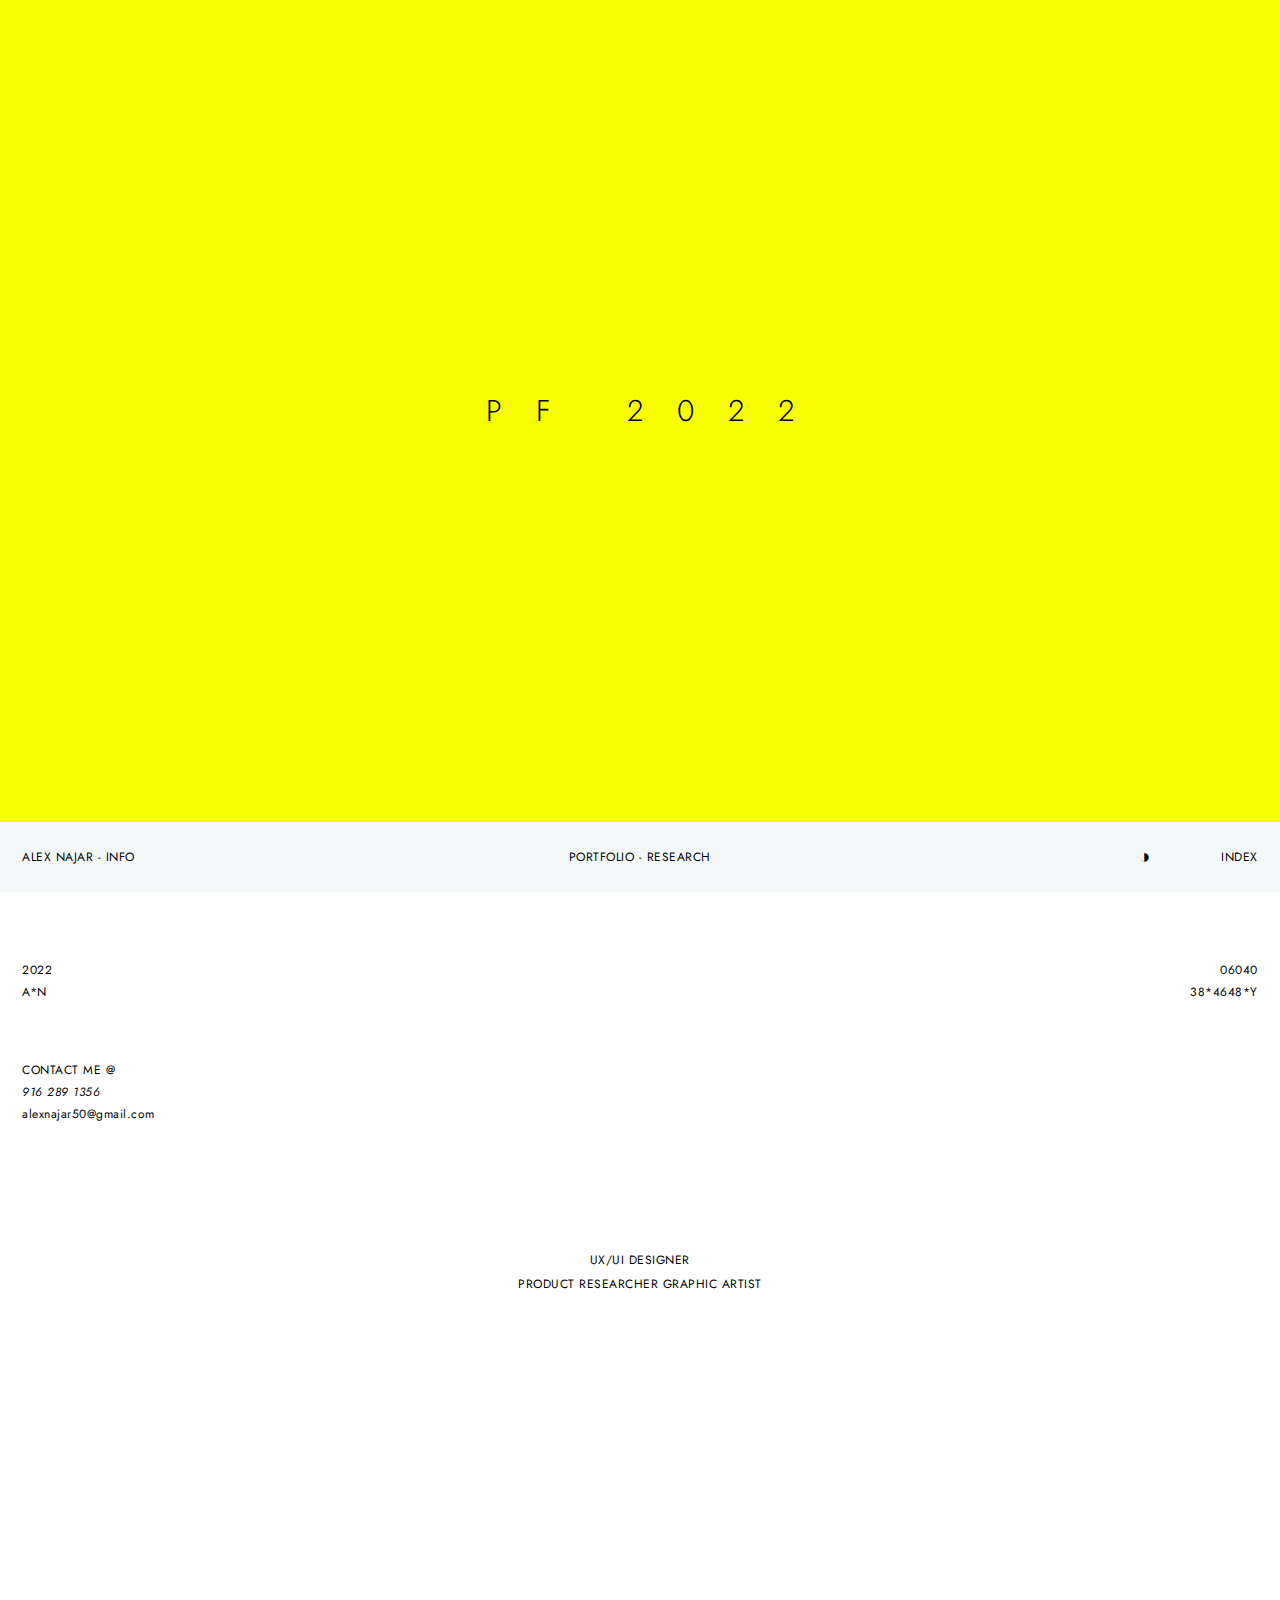
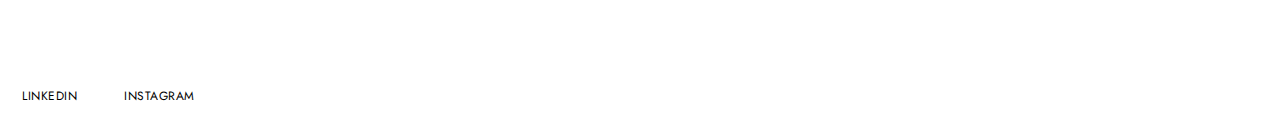
<file: index.html>
<!DOCTYPE html>
<html>
      <head>
        <title>PORTFOLIO</title>
        <link href="resources/CSS/style.css" rel="stylesheet" type="text/css"">
        <meta name="viewport" content="width=device-width, initial-scale=1.0">
      </head>
      <body>
        <section class="desktop">
          <div class="link1">
            <h1 class="pf2022">
              <a href="#" class="a1">PF 2022</a>
            </h1>
          </div>
          <div class="white">
            <a href="#" class="rlink1">
              <rect class="r1"></rect>
            </a>
          </div>
          <div class="yellow">
            <a href="#" class="rlink2">
              <rect class="r2"></rect>
            </a>
          </div>
        </section>
        <!--WORKING HOMEPG TRANSITION YL/WH-->
        <section class="home">
          <navigation class="nav">
            <div class="link2">
              <h1 class="alex">
                <a href="#" class="a2">ALEX NAJAR - INFO</a>
              </h1>
            </div>
            <div class="link3">
              <h1 class="case">
                <a href="#" class="a3">PORTFOLIO - RESEARCH</a>
              </h1>
            </div>
            <div class="button1">
              <button onclick="change()">◑</button>
            </div>
            <div class="link4">
              <h1 class="index">
                <a href="#" class="a4">INDEX</a>
              </h1>
            </div>
          </navigation>
          <section class="body1">
            <div class="text1">
              <p class="about1">UX/UI DESIGNER</p>
            </div>
            <div class="text1half">
              <p class="about1half">PRODUCT RESEARCHER GRAPHIC ARTIST</p>
            </div>
          </section>
          <section class="body2">
            <div class="text2">
              <p class="linkedin">
                <a href="#" class="a5">LINKEDIN</a>
              </p>
            </div>
          </section>
          <section class="body3">
            <div class="text3">
              <p class="instagram">
                <a href="#" class="a6">INSTAGRAM</a>
              </p>
            </div>
          </section>
          <section class="body4">
            <div class="contact">
              <h1 class="contactme">CONTACT ME @</h1>
            </div>
            <div class="phone">
              <h1 class="phonenumber">916 289 1356</h1>
            </div>
            <div class="email">
              <h1 class="emailad">alexnajar50@gmail.com</h1>
            </div>
          </section>
          <section class="body5">
            <div class="year">
              <h1 class="twentytwo">2022</h1>
            </div>
            <div class="initials">
              <h1 class="an">A*N</h1>
            </div>
          </section>
          <section class="body6">
            <div class="date">
              <h1 class="sixfour">06040</h1>
            </div>
            <div class="numbers">
              <h1 class="cord">38*4648*Y</h1>
            </div>
          </section>
        </section>
        <script>
          /*function change () {
            var get = document.querySelector(".yellow");
	              get.classList.toggle("blue")
          }*/
          function change () {
            var get = document.querySelector(".desktop");
	              get.classList.toggle("blue")
            var home = document.querySelector(".home");
	              home.classList.toggle("blue")
          }

          $(window).resize(function(){
        if(window.innerWidth < 500) {
            $(".desktop").removeAttr("style");

        }
});
        </script>
      </body>
</html>

<!--
<section class="home">
  <navigation class="nav">
    <div class="link2">
      <h1 class="alex">
          <a href="#" class="a2">ALEX NAJAR - INFO</a>
      </h1>
    </div>
  </navigation>
</section>--> 

<!--SAVEPOINT1--> 

<!--SAVEPOINT-->

<!--SAVEPOINT3-->
</file>
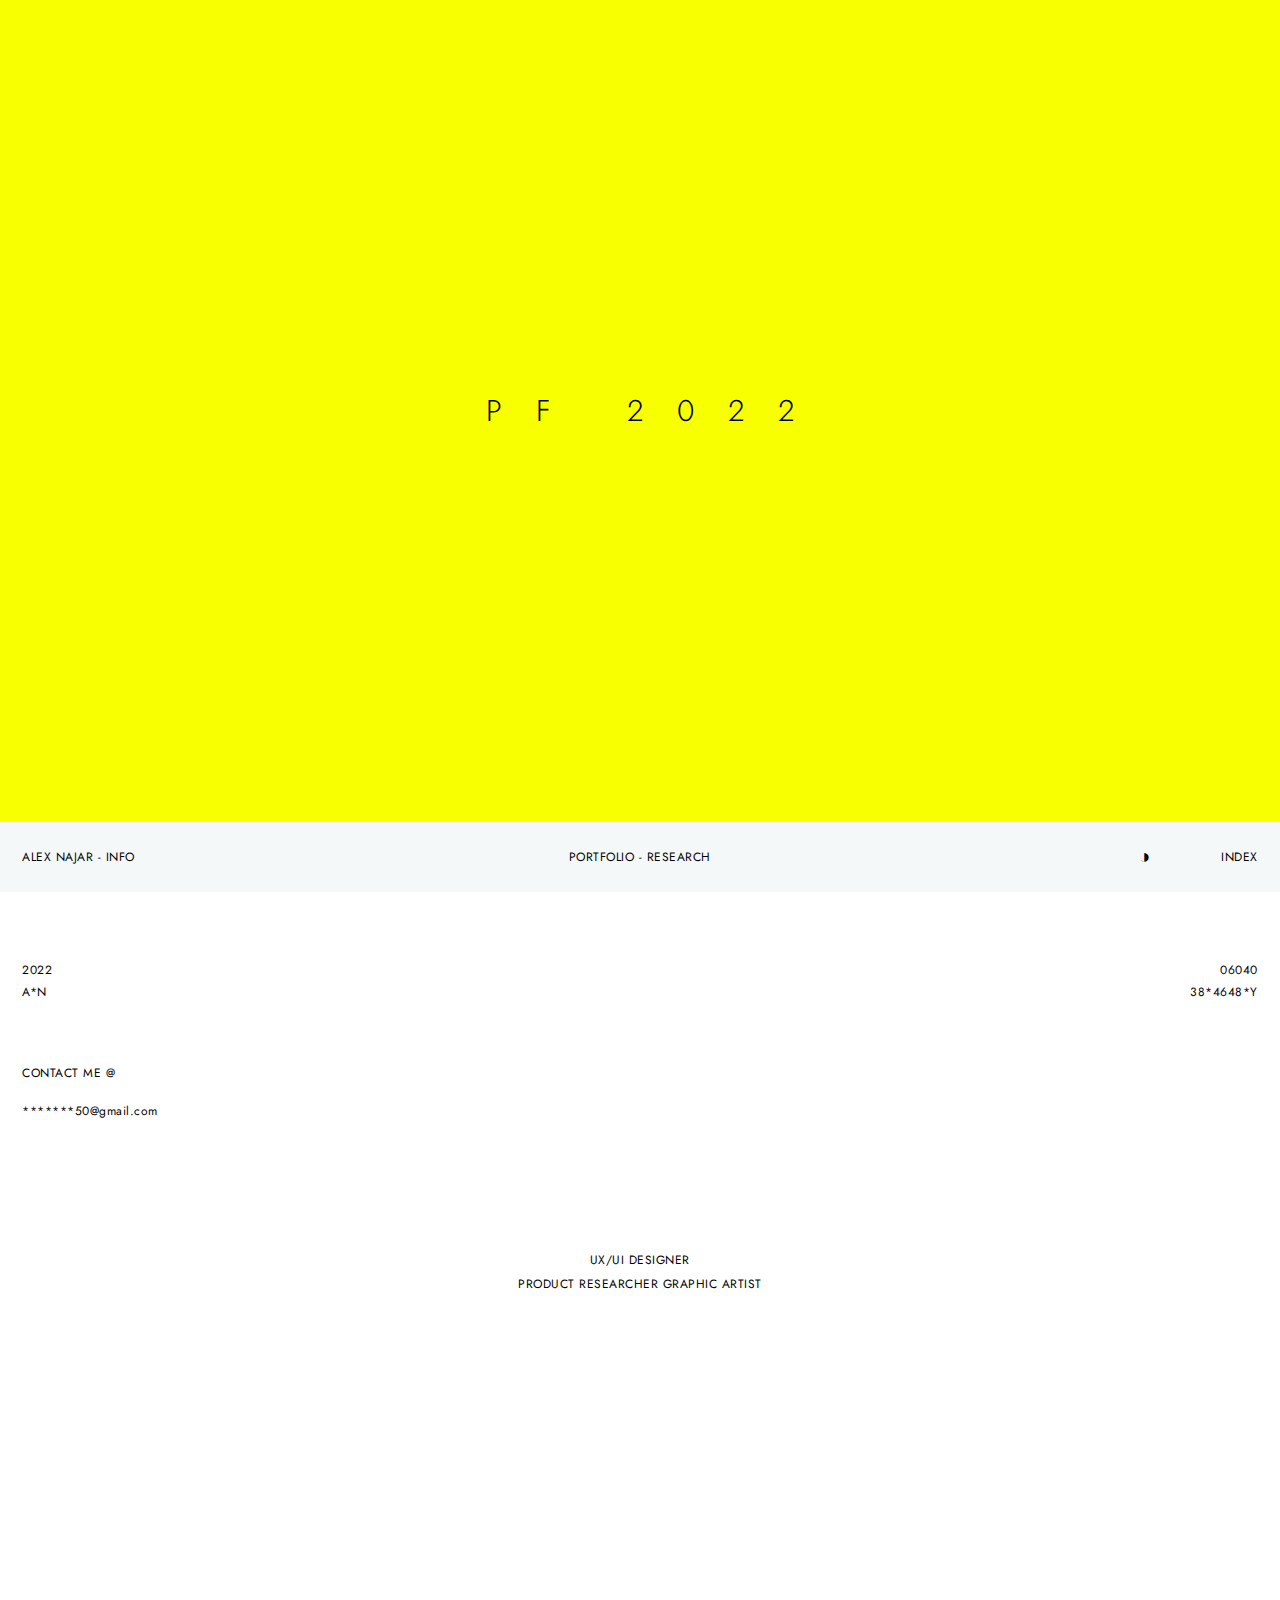
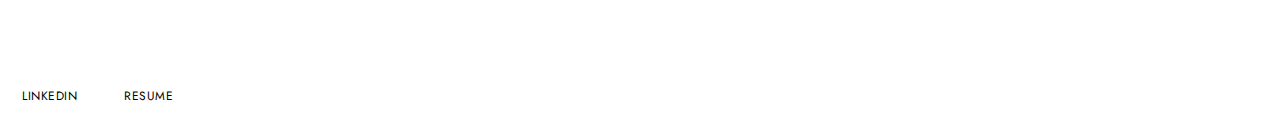
<file: NMQB/index.html>
<!DOCTYPE html>
<html>
      <head>
        <title>PORTFOLIO</title>
        <link href="resources/CSS/style.css" rel="stylesheet" type="text/css"">
        <meta name="viewport" content="width=device-width, initial-scale=1.0">
      </head>
      <body>
        <section class="desktop">
          <div class="link1">
            <h1 class="pf2022">
              <a href="#" class="a1">PF 2022</a>
            </h1>
          </div>
          <div class="white">
            <a href="#" class="rlink1">
              <rect class="r1"></rect>
            </a>
          </div>
          <div class="yellow">
            <a href="#" class="rlink2">
              <rect class="r2"></rect>
            </a>
          </div>
        </section>
        <!--WORKING HOMEPG TRANSITION YL/WH-->
        <section class="home">
          <navigation class="nav">
            <div class="link2">
              <h1 class="alex">
                <a href="#" class="a2">ALEX NAJAR - INFO</a>
              </h1>
            </div>
            <div class="link3">
              <h1 class="case">
                <a href="#" class="a3">PORTFOLIO - RESEARCH</a>
              </h1>
            </div>
            <div class="button1">
              <button onclick="change()">◑</button>
            </div>
            <div class="link4">
              <h1 class="index">
                <a href="#" class="a4">INDEX</a>
              </h1>
            </div>
          </navigation>
          <section class="body1">
            <div class="text1">
              <p class="about1">UX/UI DESIGNER</p>
            </div>
            <div class="text1half">
              <p class="about1half">PRODUCT RESEARCHER GRAPHIC ARTIST</p>
            </div>
          </section>
          <section class="body2">
            <div class="text2">
              <p class="linkedin">
                <a href="#" class="a5">LINKEDIN</a>
              </p>
            </div>
          </section>
          <section class="body3">
            <div class="text3">
              <p class="instagram">
                <a href="#" class="a6">RESUME</a>
              </p>
            </div>
          </section>
          <section class="body4">
            <div class="contact">
              <h1 class="contactme">CONTACT ME @</h1>
            </div>
            <div class="phone">
              <h1 class="phonenumber"></h1>
            </div>
            <div class="email">
              <h1 class="emailad">*******50@gmail.com</h1>
            </div>
          </section>
          <section class="body5">
            <div class="year">
              <h1 class="twentytwo">2022</h1>
            </div>
            <div class="initials">
              <h1 class="an">A*N</h1>
            </div>
          </section>
          <section class="body6">
            <div class="date">
              <h1 class="sixfour">06040</h1>
            </div>
            <div class="numbers">
              <h1 class="cord">38*4648*Y</h1>
            </div>
          </section>
        </section>
        <script>
          /*function change () {
            var get = document.querySelector(".yellow");
	              get.classList.toggle("blue")
          }*/
          function change () {
            var get = document.querySelector(".desktop");
	              get.classList.toggle("blue")
            var home = document.querySelector(".home");
	              home.classList.toggle("blue")
          }

          $(window).resize(function(){
        if(window.innerWidth < 500) {
            $(".desktop").removeAttr("style");

        }
});
        </script>
      </body>
</html>

<!--
<section class="home">
  <navigation class="nav">
    <div class="link2">
      <h1 class="alex">
          <a href="#" class="a2">ALEX NAJAR - INFO</a>
      </h1>
    </div>
  </navigation>
</section>--> 

<!--SAVEPOINT1--> 

<!--SAVEPOINT-->

<!--SAVEPOINT3-->
</file>
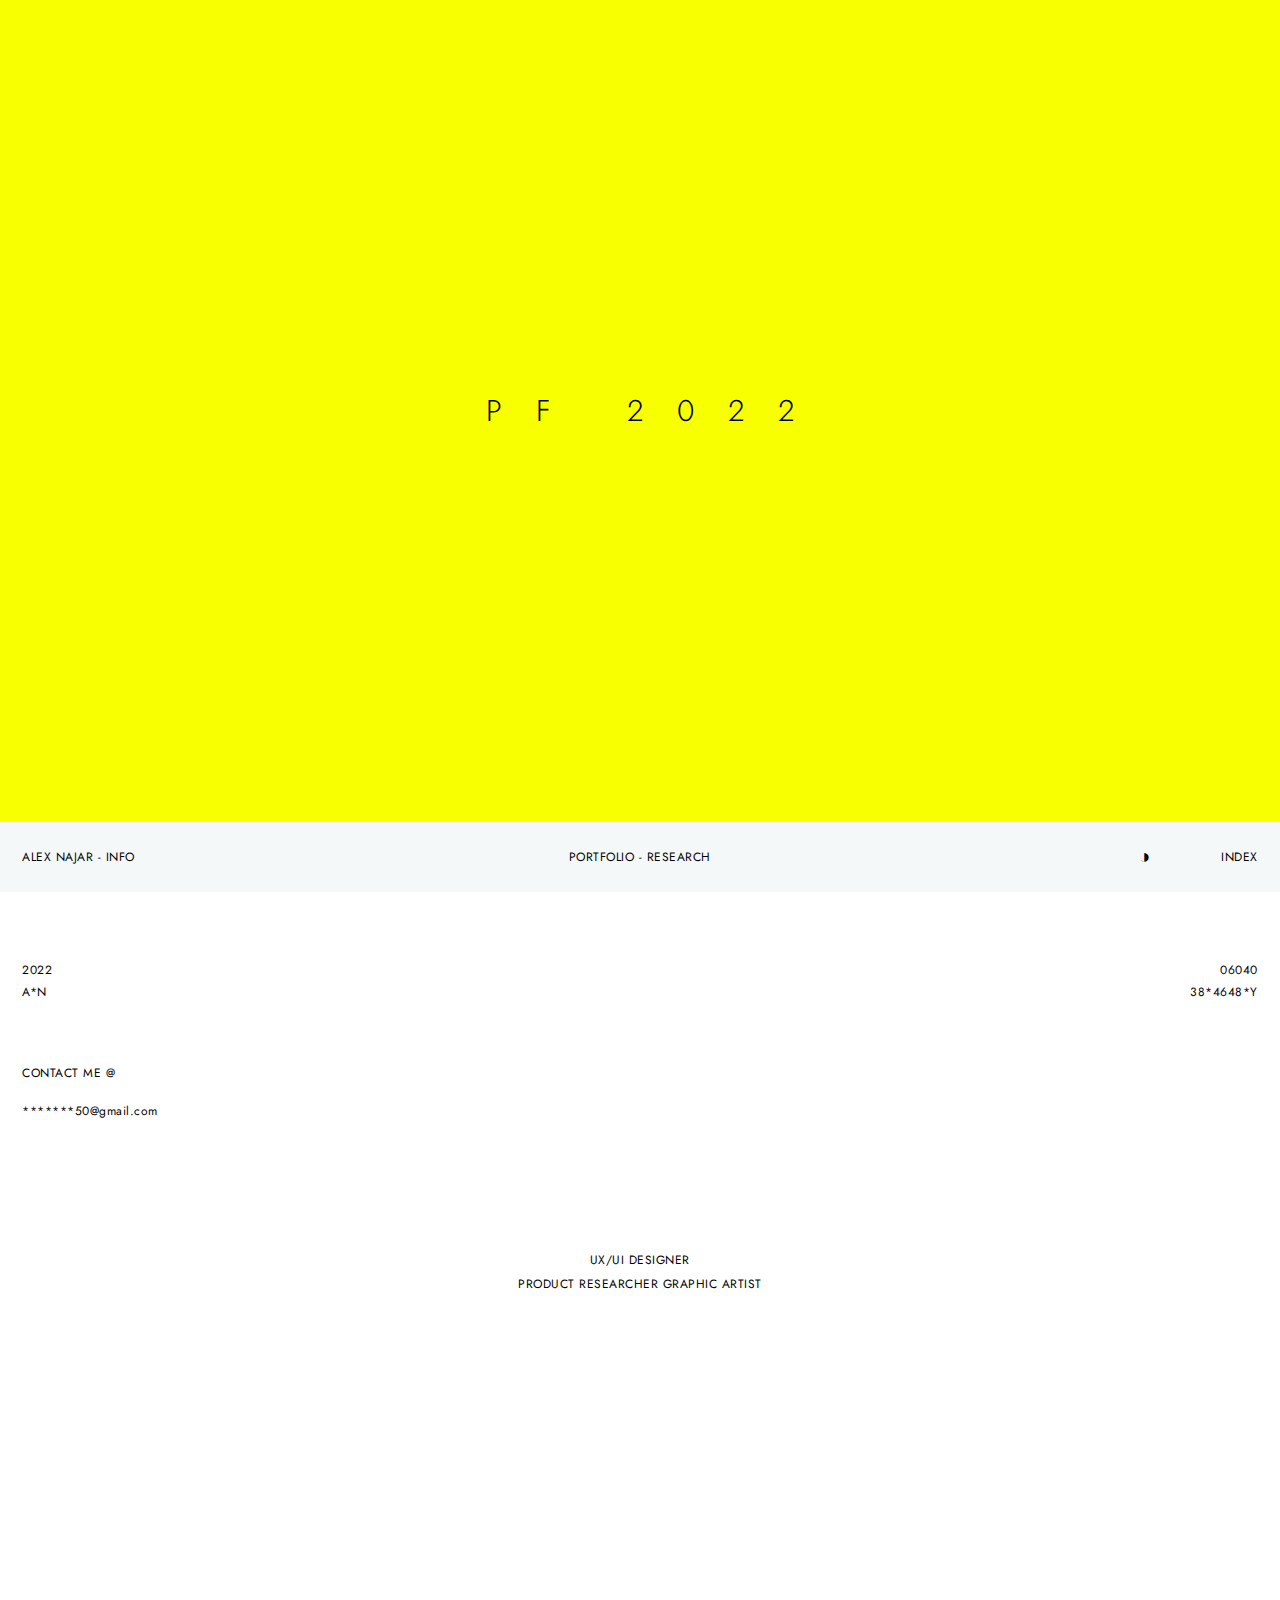
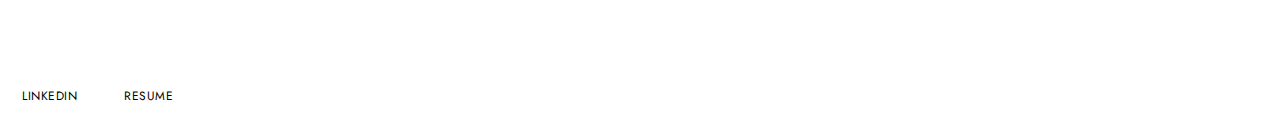
<file: YMQB/index.html>
<!DOCTYPE html>
<html>
      <head>
        <!-- Hotjar Tracking Code for https://alex060400.github.io/YMQB/ -->
<script>
  (function(h,o,t,j,a,r){
      h.hj=h.hj||function(){(h.hj.q=h.hj.q||[]).push(arguments)};
      h._hjSettings={hjid:3045430,hjsv:6};
      a=o.getElementsByTagName('head')[0];
      r=o.createElement('script');r.async=1;
      r.src=t+h._hjSettings.hjid+j+h._hjSettings.hjsv;
      a.appendChild(r);
  })(window,document,'https://static.hotjar.com/c/hotjar-','.js?sv=');
</script>
        <title>PORTFOLIO</title>
        <link href="resources/CSS/style2.css" rel="stylesheet" type="text/css"">
        <meta name="viewport" content="width=device-width, initial-scale=1.0">
      </head>
      <body>
        <section class="desktop">
          <div class="link1">
            <h1 class="pf2022">
              <a href="#" class="a1">PF 2022</a>
            </h1>
          </div>
          <div class="white">
            <a href="#" class="rlink1">
              <rect class="r1"></rect>
            </a>
          </div>
          <div class="yellow">
            <a href="#" class="rlink2">
              <rect class="r2"></rect>
            </a>
          </div>
        </section>
        <!--WORKING HOMEPG TRANSITION YL/WH-->
        <section class="home">
          <navigation class="nav">
            <div class="link2">
              <h1 class="alex">
                <a href="#" class="a2">ALEX NAJAR - INFO</a>
              </h1>
            </div>
            <div class="link3">
              <h1 class="case">
                <a href="#" class="a3">PORTFOLIO - RESEARCH</a>
              </h1>
            </div>
            <div class="button1">
              <button onclick="change()">◑</button>
            </div>
            <div class="link4">
              <h1 class="index">
                <a href="#" class="a4">INDEX</a>
              </h1>
            </div>
          </navigation>
          <section class="body1">
            <div class="text1">
              <p class="about1">UX/UI DESIGNER</p>
            </div>
            <div class="text1half">
              <p class="about1half">PRODUCT RESEARCHER GRAPHIC ARTIST</p>
            </div>
          </section>
          <section class="body2">
            <div class="text2">
              <p class="linkedin">
                <a href="#" class="a5">LINKEDIN</a>
              </p>
            </div>
          </section>
          <section class="body3">
            <div class="text3">
              <p class="instagram">
                <a href="#" class="a6">RESUME</a>
              </p>
            </div>
          </section>
          <section class="body4">
            <div class="contact">
              <h1 class="contactme">CONTACT ME @</h1>
            </div>
            <div class="phone">
              <h1 class="phonenumber"></h1>
            </div>
            <div class="email">
              <h1 class="emailad">*******50@gmail.com</h1>
            </div>
          </section>
          <section class="body5">
            <div class="year">
              <h1 class="twentytwo">2022</h1>
            </div>
            <div class="initials">
              <h1 class="an">A*N</h1>
            </div>
          </section>
          <section class="body6">
            <div class="date">
              <h1 class="sixfour">06040</h1>
            </div>
            <div class="numbers">
              <h1 class="cord">38*4648*Y</h1>
            </div>
          </section>
        </section>
        <script>
          /*function change () {
            var get = document.querySelector(".yellow");
	              get.classList.toggle("blue")
          }*/
          function change () {
            var get = document.querySelector(".desktop");
	              get.classList.toggle("blue")
            var home = document.querySelector(".home");
	              home.classList.toggle("blue")
          }

          $(window).resize(function(){
        if(window.innerWidth < 500) {
            $(".desktop").removeAttr("style");

        }
});
        </script>
      </body>
</html>

<!--
<section class="home">
  <navigation class="nav">
    <div class="link2">
      <h1 class="alex">
          <a href="#" class="a2">ALEX NAJAR - INFO</a>
      </h1>
    </div>
  </navigation>
</section>--> 

<!--SAVEPOINT1--> 

<!--SAVEPOINT-->

<!--SAVEPOINT3-->
</file>
<file: resources/CSS/style.css>
@import url('https://fonts.googleapis.com/css2?family=Jost:wght@400&display=swap');
@import url('https://fonts.googleapis.com/css2?family=Crimson+Text&family=Jost:wght@200;300&display=swap');

body {
    margin: 0px 0px 0px 0px;
  }

.desktop {
    display: grid;
    grid-template-columns: 33.3333% 33.3333% 20% 5% 8.3333%;
    grid-template-rows: 33.33% 33.33% 33.33%;
    height: 91.3vh;
    width: 100%;
    position: fixed;
}

.link1 {
    display: grid;
    grid-row-start: 2;
    grid-column-start: 2;
    z-index: 10;
}

.pf2022 {
    display: flex;
    justify-content: center;
    align-items: center;
    margin: 0px;
    text-align: center;
}
.white {
    display: grid;
    grid-row-start: 1;
    grid-row-end: span3;
    grid-column-start: 1;
    grid-column-end: span3;
    background-color: rgb(255, 255, 255);
    z-index: 9;
}

.yellow {
    display: grid;
    grid-row-start: 1;
    grid-row-end: span3;
    grid-column-start: 1;
    grid-column-end: span3;
    background-color: #f7ff00;
    z-index: 8;
}

.a1 {
    font-family: jost;
    font-weight: 300;
    font-size: 30px;
    letter-spacing: 34px;
    text-decoration: none;
    color: rgb(0, 0, 0);
    margin: 0px 0px 0px 34px;
}


.white {
    transition: all 0.0s ease 0s;
  }
  
.white:hover {
    opacity: 0;
}

/*WORKING NON NAV HOMEPG TRANSITION YL/WH*/

.home {
    display: grid;
    grid-template-rows: 15.3333% 11% 12% 5% 13.3334% 37.5333% 5.8%;
    grid-template-columns: 8% 8% 9% 50% 25%;
    top: 91.3vh;
    height: 100vh;
    width: 100%;
    position: absolute;
    background-color: rgb(255, 255, 255);
}

.nav {
    display: grid;
    grid-column-start: 1;
    grid-column-end: span3;
    width: 100%;
    grid-template-columns: 33.3333% 33.3333% 20% 5% 8.3333%;
    height: 70px;
    background-color: #F4F8F8;
}

.link2 {
    background-color: #F4F8F8;
    display: grid;
    grid-column-start: 1;
}

.alex {
    display: flex;
    justify-content: flex-start;
    align-items: center;
    margin: 0;
}

.link3 {
    background-color: #F4F8F8;
    display: grid;
    grid-column-start: 2;
}

.case {
    display: flex;
    justify-content: center;
    align-items: center;
    margin: 0;
}

.link4 {
    background-color: #F4F8F8;
    display: grid;
    grid-column-start: 5;
}

.index {
    display: flex;
    justify-content: flex-end;
    align-items: center;
    margin: 0;
}

.a2, .a3, .a4 {
    font-family: jost;
    font-weight: 400;
    font-size: 12px;
    letter-spacing: .5px;
    text-decoration: none;
    color: rgb(0, 0, 0);
  }

  .a2 {
    margin: 0px 0px 0px 22px;
  }

  .a4 {
    margin: 0px 22px 0px 0px;
  }

/* width */
::-webkit-scrollbar {
    width: 10px;
  }
  
  /* Track */
  ::-webkit-scrollbar-track {
    background: #323232; 
  }
   
  /* Handle */
  ::-webkit-scrollbar-thumb {
    background: rgb(186, 186, 186); 
    /*border-style: solid;
    border-color: white;*/
    border-width: 1.2px;
  }
  
  /* Handle on hover */
  ::-webkit-scrollbar-thumb:hover {
    background: rgb(114, 114, 114);
    border-style: none;
  }

  .white {
    transition: all 0.2s ease 0s;
  }
  
.white:hover {
    opacity: 0;
}

.button1 {
    display: grid;
    grid-column-start: 4;
    background-color: #F4F8F8;
    width: 40px;
    height: 40px;
    margin: 15px 0px 0px 15px;
}

button {
	font-size: 20px;
	text-align: center;
	background: #F4F8F8;
	border-style: solid;
	border-color: #F4F8F8;
	cursor: pointer;
	border-radius: 80px;
    display: flex;
    justify-content: center;
    align-items: center;
}

.body1 {
    display: grid;
    grid-row-start: 5;
    grid-column-start: 4;
}

.text1 {
    display: flex;
    justify-content: center;
    align-items: flex-end;
}

.about1 {
    font-family: jost;
    font-weight: 400;
    font-size: 12px;
    letter-spacing: .5px;
    text-decoration: none;
    color: rgb(0, 0, 0);
    margin: 0px 0px 3px 0px;
}

.text1half {
    display: flex;
    justify-content: center;
    align-items: flex-start;
}

.about1half {
    font-family: jost;
    font-weight: 400;
    font-size: 12px;
    letter-spacing: .5px;
    text-decoration: none;
    color: rgb(0, 0, 0);
    margin: 3px 0px 0px 0px;
}


.body2 {
    display: grid;
    grid-row-start: 7;
    grid-column-start: 1;
}

.text2 {
    display: flex;
    justify-content: flex-start;
    align-items: center;
}

.linkedin {
    font-family: jost;
    font-weight: 400;
    font-size: 12px;
    letter-spacing: .5px;
    color: rgb(0, 0, 0);
    padding: 0px 0px 0px 22px;
    margin: 0;
}

.a5, .a6 {
    text-decoration: none;
}

.body3 {
    display: grid;
    grid-row-start: 7;
    grid-column-start: 2;
}

.text3 {
    display: flex;
    justify-content: flex-start;
    align-items: center;
}

.instagram {
    font-family: jost;
    font-weight: 400;
    font-size: 12px;
    letter-spacing: .5px;
    color: rgb(0, 0, 0);
    padding: 0px 0px 0px 22px;
    margin: 0;
}

.a6, .a5 {
    color: black;
}

.body4 {
    display: grid;
    grid-row-start: 3;
    grid-column-start: 1;
    height: 66px;
}

.contact, .phone, .email {
    display: flex;
    justify-content: flex-start;
    align-items: center;
}

.contactme, .phonenumber, .emailad {
    font-family: jost;
    font-weight: 400;
    font-size: 12px;
    letter-spacing: .5px;
    text-decoration: none;
    color: rgb(0, 0, 0);
    margin: 0px;
    padding: 0px 0px 0px 22px;
}

.phonenumber {
    font-style: italic;
}

.blue {
    filter: invert(100%);
}

.body5 {
    display: grid;
    grid-row-start: 2;
    grid-column-start: 1;
    height: 43px;
}

.year, .initials {
    display: flex;
    justify-content: flex-start;
    align-items: center;
}

.twentytwo, .an {
    font-family: jost;
    font-weight: 400;
    font-size: 12px;
    letter-spacing: .5px;
    text-decoration: none;
    color: rgb(0, 0, 0);
    margin: 0px;
    padding: 0px 0px 0px 22px;
}

.body6 {
    display: grid;
    grid-row-start: 2;
    grid-column-start: 5;
    height: 43px;
}

.date, .numbers {
    display: flex;
    justify-content: flex-end;
    align-items: center;
}

.sixfour, .cord {
    font-family: jost;
    font-weight: 400;
    font-size: 12px;
    letter-spacing: .5px;
    text-decoration: none;
    color: rgb(0, 0, 0);
    margin: 0px;
    padding: 0px 22px 0px 0px;
}

#alex, .a2 {
    transition: all 0.3s ease 0s;
  }
  
#alex, .a2:hover {
    text-decoration: none;
    color: #484848;
  }

#case, .a3 {
    transition: all 0.3s ease 0s;
  }
  
#case, .a3:hover {
    text-decoration: none;
    color: #484848;
  }

#index, .a4 {
    transition: all 0.3s ease 0s;
  }
  
#index, .a4:hover {
    text-decoration: none;
    color: #484848;
  }

.about1, .about1half {
    text-align: center;
  }

@media screen and (max-width: 630px) {
    .link3 {
      display: none;
    }
  }

@media screen and (max-width: 840px) {
    .button1 {
      display: none;
    }
  }

@media screen and (max-width: 950px) {
    .body3 {
      grid-column-start: 3;
    }
  }

@media screen and (max-width: 480px) {
    .body3 {
      grid-column-start: 4;
    }
  }

@media screen and (max-width: 456px) {
    .about1 {
      margin: 0;
    }
  }

@media screen and (max-width: 728px) {
    .nav, .link2, .link3, .link4, .button1, button {
      background-color: white;
      background: white;
      border-color: white;
    }
  }

@media screen and (max-width: 556px) {
    .body4 {
      display: none;
    }
  }

@media screen and (max-width: 556px) {
    .sixfour, .cord {
      padding: 0px;
    }
  }

  @media screen and (max-width: 650px) {
    .sixfour, .cord {
      padding: 0px 20px 0px 0px;
    }
  }

  @media screen and (max-width: 615px) {
    .sixfour, .cord {
      padding: 0px 17px 0px 0px;
    }
  }

  @media screen and (max-width: 571) {
    .sixfour, .cord {
      padding: 0px 14px 0px 0px;
    }
  }

@media screen and (max-width: 548px) {
    .link4 {
      margin: 0px;
      grid-column-start: 4;
    }
  }

  @media screen and (max-width: 465px) {
    .a1 {
      margin: 0px;
    }
  }

  @media screen and (max-width: 713px) {
    .a1 {
      margin: 0px 0px 0px 29px;
    }
  }

  @media screen and (max-width: 672px) {
    .a1 {
      margin: 0px 0px 0px 24px;
    }
  }

  @media screen and (max-width: 535px) {
    .a1 {
      margin: 0px 0px 0px 20px;
    }
  }

  @media screen and (max-width: 501px) {
    .a1 {
      margin: 0px 0px 0px 15px;
    }
  }

  @media screen and (max-width: 459px) {
    .a1 {
      margin: 0px 0px 0px 10px;
    }
  }

  @media screen and (max-width: 430px) {
    .a1 {
      margin: 0px 0px 0px 0px;
    }
  }

  @media screen and (max-width: 375px) {
    .a1 {
      margin: 0px 0px 0px 0px;
    }
  }

  @media screen and (max-width: 373px) {
    .home {
      margin: 0px 0px 0px 3px;
    }
  }

  @media screen and (max-width: 548px) {
    .a4 {
      grid-column-start: 5;
      margin: 0px;
    }
  }

  @media screen and (max-width: 430px) {
    .white {
      opacity: 0;
    }
  }

  @media screen and (max-width: 430px) {
    .body2 {
      grid-column-start: 4;
      padding: 0px 0px 0px 0px;
    }
  }

  @media screen and (max-width: 430px) {
    .linkedin {
      padding: 0px 0px 0px 0px;
    }
  }

  @media screen and (max-width: 430px) {
    .text3 {
      justify-content: flex-end;
    }
  }

  @media screen and (max-width: 430px) {
    .home {
      grid-template-rows: 15.3333% 11% 12% 5% 13.3334% 33.5333% 9.8%;
    }
  }

/*#alex, .a2 {
    transition: all 0.3s ease 0s;
  }
  
#alex, .a2:hover {
    text-decoration: none;
    color: white;
    background-color: black;
  }*/


/*.blue {
    display: grid;
    grid-row-start: 1;
    grid-row-end: span3;
    grid-column-start: 1;
    grid-column-end: span3;
    background-color: #1400FF;
    z-index: 8;
}*/


/*SAVEPOINT1*/ 

/*SAVEPOINT2*/ 

/*SAVEPOINT3*/
</file>
<file: NMQB/resources/CSS/style.css>
@import url('https://fonts.googleapis.com/css2?family=Jost:wght@400&display=swap');
@import url('https://fonts.googleapis.com/css2?family=Crimson+Text&family=Jost:wght@200;300&display=swap');

body {
    margin: 0px 0px 0px 0px;
  }

.desktop {
    display: grid;
    grid-template-columns: 33.3333% 33.3333% 20% 5% 8.3333%;
    grid-template-rows: 33.33% 33.33% 33.33%;
    height: 91.3vh;
    width: 100%;
    position: fixed;
}

.link1 {
    display: grid;
    grid-row-start: 2;
    grid-column-start: 2;
    z-index: 10;
}

.pf2022 {
    display: flex;
    justify-content: center;
    align-items: center;
    margin: 0px;
    text-align: center;
}
.white {
    display: grid;
    grid-row-start: 1;
    grid-row-end: span3;
    grid-column-start: 1;
    grid-column-end: span3;
    background-color: rgb(255, 255, 255);
    z-index: 9;
}

.yellow {
    display: grid;
    grid-row-start: 1;
    grid-row-end: span3;
    grid-column-start: 1;
    grid-column-end: span3;
    background-color: #f7ff00;
    z-index: 8;
}

.a1 {
    font-family: jost;
    font-weight: 300;
    font-size: 30px;
    letter-spacing: 34px;
    text-decoration: none;
    color: rgb(0, 0, 0);
    margin: 0px 0px 0px 34px;
}


.white {
    transition: all 0.0s ease 0s;
  }
  
.white:hover {
    opacity: 0;
}

/*WORKING NON NAV HOMEPG TRANSITION YL/WH*/

.home {
    display: grid;
    grid-template-rows: 15.3333% 11% 12% 5% 13.3334% 37.5333% 5.8%;
    grid-template-columns: 8% 8% 9% 50% 25%;
    top: 91.3vh;
    height: 100vh;
    width: 100%;
    position: absolute;
    background-color: rgb(255, 255, 255);
}

.nav {
    display: grid;
    grid-column-start: 1;
    grid-column-end: span3;
    width: 100%;
    grid-template-columns: 33.3333% 33.3333% 20% 5% 8.3333%;
    height: 70px;
    background-color: #F4F8F8;
}

.link2 {
    background-color: #F4F8F8;
    display: grid;
    grid-column-start: 1;
}

.alex {
    display: flex;
    justify-content: flex-start;
    align-items: center;
    margin: 0;
}

.link3 {
    background-color: #F4F8F8;
    display: grid;
    grid-column-start: 2;
}

.case {
    display: flex;
    justify-content: center;
    align-items: center;
    margin: 0;
}

.link4 {
    background-color: #F4F8F8;
    display: grid;
    grid-column-start: 5;
}

.index {
    display: flex;
    justify-content: flex-end;
    align-items: center;
    margin: 0;
}

.a2, .a3, .a4 {
    font-family: jost;
    font-weight: 400;
    font-size: 12px;
    letter-spacing: .5px;
    text-decoration: none;
    color: rgb(0, 0, 0);
  }

  .a2 {
    margin: 0px 0px 0px 22px;
  }

  .a4 {
    margin: 0px 22px 0px 0px;
  }

/* width */
::-webkit-scrollbar {
    width: 10px;
  }
  
  /* Track */
  ::-webkit-scrollbar-track {
    background: #323232; 
  }
   
  /* Handle */
  ::-webkit-scrollbar-thumb {
    background: rgb(186, 186, 186); 
    /*border-style: solid;
    border-color: white;*/
    border-width: 1.2px;
  }
  
  /* Handle on hover */
  ::-webkit-scrollbar-thumb:hover {
    background: rgb(114, 114, 114);
    border-style: none;
  }

  .white {
    transition: all 0.2s ease 0s;
  }
  
.white:hover {
    opacity: 0;
}

.button1 {
    display: grid;
    grid-column-start: 4;
    background-color: #F4F8F8;
    width: 40px;
    height: 40px;
    margin: 15px 0px 0px 15px;
}

button {
	font-size: 20px;
	text-align: center;
	background: #F4F8F8;
	border-style: solid;
	border-color: #F4F8F8;
	cursor: pointer;
	border-radius: 80px;
    display: flex;
    justify-content: center;
    align-items: center;
}

.body1 {
    display: grid;
    grid-row-start: 5;
    grid-column-start: 4;
}

.text1 {
    display: flex;
    justify-content: center;
    align-items: flex-end;
}

.about1 {
    font-family: jost;
    font-weight: 400;
    font-size: 12px;
    letter-spacing: .5px;
    text-decoration: none;
    color: rgb(0, 0, 0);
    margin: 0px 0px 3px 0px;
}

.text1half {
    display: flex;
    justify-content: center;
    align-items: flex-start;
}

.about1half {
    font-family: jost;
    font-weight: 400;
    font-size: 12px;
    letter-spacing: .5px;
    text-decoration: none;
    color: rgb(0, 0, 0);
    margin: 3px 0px 0px 0px;
}


.body2 {
    display: grid;
    grid-row-start: 7;
    grid-column-start: 1;
}

.text2 {
    display: flex;
    justify-content: flex-start;
    align-items: center;
}

.linkedin {
    font-family: jost;
    font-weight: 400;
    font-size: 12px;
    letter-spacing: .5px;
    color: rgb(0, 0, 0);
    padding: 0px 0px 0px 22px;
    margin: 0;
}

.a5, .a6 {
    text-decoration: none;
}

.body3 {
    display: grid;
    grid-row-start: 7;
    grid-column-start: 2;
}

.text3 {
    display: flex;
    justify-content: flex-start;
    align-items: center;
}

.instagram {
    font-family: jost;
    font-weight: 400;
    font-size: 12px;
    letter-spacing: .5px;
    color: rgb(0, 0, 0);
    padding: 0px 0px 0px 22px;
    margin: 0;
}

.a6, .a5 {
    color: black;
}

.body4 {
    display: grid;
    grid-row-start: 3;
    grid-column-start: 1;
    height: 66px;
}

.contact, .phone, .email {
    display: flex;
    justify-content: flex-start;
    align-items: center;
}

.contactme, .phonenumber, .emailad {
    font-family: jost;
    font-weight: 400;
    font-size: 12px;
    letter-spacing: .5px;
    text-decoration: none;
    color: rgb(0, 0, 0);
    margin: 0px;
    padding: 0px 0px 0px 22px;
}

.phonenumber {
    font-style: italic;
}

.blue {
    filter: invert(100%);
}

.body5 {
    display: grid;
    grid-row-start: 2;
    grid-column-start: 1;
    height: 43px;
}

.year, .initials {
    display: flex;
    justify-content: flex-start;
    align-items: center;
}

.twentytwo, .an {
    font-family: jost;
    font-weight: 400;
    font-size: 12px;
    letter-spacing: .5px;
    text-decoration: none;
    color: rgb(0, 0, 0);
    margin: 0px;
    padding: 0px 0px 0px 22px;
}

.body6 {
    display: grid;
    grid-row-start: 2;
    grid-column-start: 5;
    height: 43px;
}

.date, .numbers {
    display: flex;
    justify-content: flex-end;
    align-items: center;
}

.sixfour, .cord {
    font-family: jost;
    font-weight: 400;
    font-size: 12px;
    letter-spacing: .5px;
    text-decoration: none;
    color: rgb(0, 0, 0);
    margin: 0px;
    padding: 0px 22px 0px 0px;
}

#alex, .a2 {
    transition: all 0.3s ease 0s;
  }
  
#alex, .a2:hover {
    text-decoration: none;
    color: #484848;
  }

#case, .a3 {
    transition: all 0.3s ease 0s;
  }
  
#case, .a3:hover {
    text-decoration: none;
    color: #484848;
  }

#index, .a4 {
    transition: all 0.3s ease 0s;
  }
  
#index, .a4:hover {
    text-decoration: none;
    color: #484848;
  }

.about1, .about1half {
    text-align: center;
  }

@media screen and (max-width: 630px) {
    .link3 {
      display: none;
    }
  }

@media screen and (max-width: 840px) {
    .button1 {
      display: none;
    }
  }

@media screen and (max-width: 950px) {
    .body3 {
      grid-column-start: 3;
    }
  }

@media screen and (max-width: 480px) {
    .body3 {
      grid-column-start: 4;
    }
  }

@media screen and (max-width: 456px) {
    .about1 {
      margin: 0;
    }
  }

@media screen and (max-width: 728px) {
    .nav, .link2, .link3, .link4, .button1, button {
      background-color: white;
      background: white;
      border-color: white;
    }
  }

@media screen and (max-width: 556px) {
    .body4 {
      display: none;
    }
  }

@media screen and (max-width: 556px) {
    .sixfour, .cord {
      padding: 0px;
    }
  }

  @media screen and (max-width: 650px) {
    .sixfour, .cord {
      padding: 0px 20px 0px 0px;
    }
  }

  @media screen and (max-width: 615px) {
    .sixfour, .cord {
      padding: 0px 17px 0px 0px;
    }
  }

  @media screen and (max-width: 571) {
    .sixfour, .cord {
      padding: 0px 14px 0px 0px;
    }
  }

@media screen and (max-width: 548px) {
    .link4 {
      margin: 0px;
      grid-column-start: 4;
    }
  }

  @media screen and (max-width: 465px) {
    .a1 {
      margin: 0px;
    }
  }

  @media screen and (max-width: 713px) {
    .a1 {
      margin: 0px 0px 0px 29px;
    }
  }

  @media screen and (max-width: 672px) {
    .a1 {
      margin: 0px 0px 0px 24px;
    }
  }

  @media screen and (max-width: 535px) {
    .a1 {
      margin: 0px 0px 0px 20px;
    }
  }

  @media screen and (max-width: 501px) {
    .a1 {
      margin: 0px 0px 0px 15px;
    }
  }

  @media screen and (max-width: 459px) {
    .a1 {
      margin: 0px 0px 0px 10px;
    }
  }

  @media screen and (max-width: 430px) {
    .a1 {
      margin: 0px 0px 0px 0px;
    }
  }

  @media screen and (max-width: 375px) {
    .a1 {
      margin: 0px 0px 0px 0px;
    }
  }

  @media screen and (max-width: 373px) {
    .home {
      margin: 0px 0px 0px 3px;
    }
  }

  @media screen and (max-width: 548px) {
    .a4 {
      grid-column-start: 5;
      margin: 0px;
    }
  }

  @media screen and (max-width: 430px) {
    .white {
      opacity: 0;
    }
  }

  @media screen and (max-width: 430px) {
    .body2 {
      grid-column-start: 4;
      padding: 0px 0px 0px 0px;
    }
  }

  @media screen and (max-width: 430px) {
    .linkedin {
      padding: 0px 0px 0px 0px;
    }
  }

  @media screen and (max-width: 430px) {
    .text3 {
      justify-content: flex-end;
    }
  }

  @media screen and (max-width: 430px) {
    .home {
      grid-template-rows: 15.3333% 11% 12% 5% 13.3334% 33.5333% 9.8%;
    }
  }

/*#alex, .a2 {
    transition: all 0.3s ease 0s;
  }
  
#alex, .a2:hover {
    text-decoration: none;
    color: white;
    background-color: black;
  }*/


/*.blue {
    display: grid;
    grid-row-start: 1;
    grid-row-end: span3;
    grid-column-start: 1;
    grid-column-end: span3;
    background-color: #1400FF;
    z-index: 8;
}*/


/*SAVEPOINT1*/ 

/*SAVEPOINT2*/ 

/*SAVEPOINT3*/
</file>
<file: YMQB/resources/CSS/style2.css>
@import url('https://fonts.googleapis.com/css2?family=Jost:wght@400&display=swap');
@import url('https://fonts.googleapis.com/css2?family=Crimson+Text&family=Jost:wght@200;300&display=swap');

body {
    margin: 0px 0px 0px 0px;
  }

.desktop {
    display: grid;
    grid-template-columns: 33.3333% 33.3333% 20% 5% 8.3333%;
    grid-template-rows: 33.33% 33.33% 33.33%;
    height: 91.3vh;
    width: 100%;
    position: fixed;
}

.link1 {
    display: grid;
    grid-row-start: 2;
    grid-column-start: 2;
    z-index: 10;
}

.pf2022 {
    display: flex;
    justify-content: center;
    align-items: center;
    margin: 0px;
    text-align: center;
}
.white {
    display: grid;
    grid-row-start: 1;
    grid-row-end: span3;
    grid-column-start: 1;
    grid-column-end: span3;
    background-color: rgb(255, 255, 255);
    z-index: 9;
}

.yellow {
    display: grid;
    grid-row-start: 1;
    grid-row-end: span3;
    grid-column-start: 1;
    grid-column-end: span3;
    background-color: #f7ff00;
    z-index: 8;
}

.a1 {
    font-family: jost;
    font-weight: 300;
    font-size: 30px;
    letter-spacing: 34px;
    text-decoration: none;
    color: rgb(0, 0, 0);
    margin: 0px 0px 0px 34px;
}


.white {
    transition: all 0.0s ease 0s;
  }
  
.white:hover {
    opacity: 0;
}

/*WORKING NON NAV HOMEPG TRANSITION YL/WH*/

.home {
    display: grid;
    grid-template-rows: 15.3333% 11% 12% 5% 13.3334% 37.5333% 5.8%;
    grid-template-columns: 8% 8% 9% 50% 25%;
    top: 91.3vh;
    height: 100vh;
    width: 100%;
    position: absolute;
    background-color: rgb(255, 255, 255);
}

.nav {
    display: grid;
    grid-column-start: 1;
    grid-column-end: span3;
    width: 100%;
    grid-template-columns: 33.3333% 33.3333% 20% 5% 8.3333%;
    height: 70px;
    background-color: #F4F8F8;
}

.link2 {
    background-color: #F4F8F8;
    display: grid;
    grid-column-start: 1;
}

.alex {
    display: flex;
    justify-content: flex-start;
    align-items: center;
    margin: 0;
}

.link3 {
    background-color: #F4F8F8;
    display: grid;
    grid-column-start: 2;
}

.case {
    display: flex;
    justify-content: center;
    align-items: center;
    margin: 0;
}

.link4 {
    background-color: #F4F8F8;
    display: grid;
    grid-column-start: 5;
}

.index {
    display: flex;
    justify-content: flex-end;
    align-items: center;
    margin: 0;
}

.a2, .a3, .a4 {
    font-family: jost;
    font-weight: 400;
    font-size: 12px;
    letter-spacing: .5px;
    text-decoration: none;
    color: rgb(0, 0, 0);
  }

  .a2 {
    margin: 0px 0px 0px 22px;
  }

  .a4 {
    margin: 0px 22px 0px 0px;
  }

/* width */
::-webkit-scrollbar {
    width: 10px;
  }
  
  /* Track */
  ::-webkit-scrollbar-track {
    background: #323232; 
  }
   
  /* Handle */
  ::-webkit-scrollbar-thumb {
    background: rgb(186, 186, 186); 
    /*border-style: solid;
    border-color: white;*/
    border-width: 1.2px;
  }
  
  /* Handle on hover */
  ::-webkit-scrollbar-thumb:hover {
    background: rgb(114, 114, 114);
    border-style: none;
  }

  .white {
    transition: all 0.2s ease 0s;
  }
  
.white:hover {
    opacity: 0;
}

.button1 {
    display: grid;
    grid-column-start: 4;
    background-color: #F4F8F8;
    width: 40px;
    height: 40px;
    margin: 15px 0px 0px 15px;
}

button {
	font-size: 20px;
	text-align: center;
	background: #F4F8F8;
	border-style: solid;
	border-color: #F4F8F8;
	cursor: pointer;
	border-radius: 80px;
    display: flex;
    justify-content: center;
    align-items: center;
}

.body1 {
    display: grid;
    grid-row-start: 5;
    grid-column-start: 4;
}

.text1 {
    display: flex;
    justify-content: center;
    align-items: flex-end;
}

.about1 {
    font-family: jost;
    font-weight: 400;
    font-size: 12px;
    letter-spacing: .5px;
    text-decoration: none;
    color: rgb(0, 0, 0);
    margin: 0px 0px 3px 0px;
}

.text1half {
    display: flex;
    justify-content: center;
    align-items: flex-start;
}

.about1half {
    font-family: jost;
    font-weight: 400;
    font-size: 12px;
    letter-spacing: .5px;
    text-decoration: none;
    color: rgb(0, 0, 0);
    margin: 3px 0px 0px 0px;
}


.body2 {
    display: grid;
    grid-row-start: 7;
    grid-column-start: 1;
}

.text2 {
    display: flex;
    justify-content: flex-start;
    align-items: center;
}

.linkedin {
    font-family: jost;
    font-weight: 400;
    font-size: 12px;
    letter-spacing: .5px;
    color: rgb(0, 0, 0);
    padding: 0px 0px 0px 22px;
    margin: 0;
}

.a5, .a6 {
    text-decoration: none;
}

.body3 {
    display: grid;
    grid-row-start: 7;
    grid-column-start: 2;
}

.text3 {
    display: flex;
    justify-content: flex-start;
    align-items: center;
}

.instagram {
    font-family: jost;
    font-weight: 400;
    font-size: 12px;
    letter-spacing: .5px;
    color: rgb(0, 0, 0);
    padding: 0px 0px 0px 22px;
    margin: 0;
}

.a6, .a5 {
    color: black;
}

.body4 {
    display: grid;
    grid-row-start: 3;
    grid-column-start: 1;
    height: 66px;
}

.contact, .phone, .email {
    display: flex;
    justify-content: flex-start;
    align-items: center;
}

.contactme, .phonenumber, .emailad {
    font-family: jost;
    font-weight: 400;
    font-size: 12px;
    letter-spacing: .5px;
    text-decoration: none;
    color: rgb(0, 0, 0);
    margin: 0px;
    padding: 0px 0px 0px 22px;
}

.phonenumber {
    font-style: italic;
}

.blue {
    filter: invert(100%);
}

.body5 {
    display: grid;
    grid-row-start: 2;
    grid-column-start: 1;
    height: 43px;
}

.year, .initials {
    display: flex;
    justify-content: flex-start;
    align-items: center;
}

.twentytwo, .an {
    font-family: jost;
    font-weight: 400;
    font-size: 12px;
    letter-spacing: .5px;
    text-decoration: none;
    color: rgb(0, 0, 0);
    margin: 0px;
    padding: 0px 0px 0px 22px;
}

.body6 {
    display: grid;
    grid-row-start: 2;
    grid-column-start: 5;
    height: 43px;
}

.date, .numbers {
    display: flex;
    justify-content: flex-end;
    align-items: center;
}

.sixfour, .cord {
    font-family: jost;
    font-weight: 400;
    font-size: 12px;
    letter-spacing: .5px;
    text-decoration: none;
    color: rgb(0, 0, 0);
    margin: 0px;
    padding: 0px 22px 0px 0px;
}

#alex, .a2 {
    transition: all 0.3s ease 0s;
  }
  
#alex, .a2:hover {
    text-decoration: none;
    color: #484848;
  }

#case, .a3 {
    transition: all 0.3s ease 0s;
  }
  
#case, .a3:hover {
    text-decoration: none;
    color: #484848;
  }

#index, .a4 {
    transition: all 0.3s ease 0s;
  }
  
#index, .a4:hover {
    text-decoration: none;
    color: #484848;
  }

.about1, .about1half {
    text-align: center;
  }

@media screen and (max-width: 630px) {
    .link3 {
      display: none;
    }
  }

  @media screen and (max-width: 870px) {
    .button1 {
      margin: 15px 50% 0px 0%;
    }
  }

@media screen and (max-width: 500px) {
    .button1 {
      grid-column-start: 3;
      margin: 15px 0px 0px 30%;
    }
  }

@media screen and (max-width: 950px) {
    .body3 {
      grid-column-start: 3;
    }
  }

@media screen and (max-width: 480px) {
    .body3 {
      grid-column-start: 4;
    }
  }

@media screen and (max-width: 456px) {
    .about1 {
      margin: 0;
    }
  }

@media screen and (max-width: 728px) {
    .nav, .link2, .link3, .link4, .button1, button {
      background-color: white;
      background: white;
      border-color: white;
    }
  }

@media screen and (max-width: 556px) {
    .body4 {
      display: none;
    }
  }

@media screen and (max-width: 556px) {
    .sixfour, .cord {
      padding: 0px;
    }
  }

  @media screen and (max-width: 650px) {
    .sixfour, .cord {
      padding: 0px 20px 0px 0px;
    }
  }

  @media screen and (max-width: 615px) {
    .sixfour, .cord {
      padding: 0px 20% 0px 0px;
    }
  }

  @media screen and (max-width: 571) {
    .sixfour, .cord {
      padding: 0px 14px 0px 0px;
    }
  }

@media screen and (max-width: 548px) {
    .link4 {
      margin: 0px;
      grid-column-start: 4;
    }
  }

  @media screen and (max-width: 465px) {
    .a1 {
      margin: 0px;
    }
  }

  @media screen and (max-width: 713px) {
    .a1 {
      margin: 0px 0px 0px 29px;
    }
  }

  @media screen and (max-width: 672px) {
    .a1 {
      margin: 0px 0px 0px 24px;
    }
  }

  @media screen and (max-width: 535px) {
    .a1 {
      margin: 0px 0px 0px 20px;
    }
  }

  @media screen and (max-width: 501px) {
    .a1 {
      margin: 0px 0px 0px 15px;
    }
  }

  @media screen and (max-width: 459px) {
    .a1 {
      margin: 0px 0px 0px 10px;
    }
  }

  @media screen and (max-width: 430px) {
    .a1 {
      margin: 0px 0px 0px 0px;
    }
  }

  @media screen and (max-width: 375px) {
    .a1 {
      margin: 0px 0px 0px 0px;
    }
  }

  @media screen and (max-width: 373px) {
    .home {
      margin: 0px 0px 0px 3px;
    }
  }

  @media screen and (max-width: 548px) {
    .a4 {
      grid-column-start: 5;
      margin: 0px;
    }
  }

  @media screen and (max-width: 430px) {
    .white {
      opacity: 0;
    }
  }

  @media screen and (max-width: 430px) {
    .body2 {
      grid-column-start: 4;
      padding: 0px 0px 0px 0px;
    }
  }

  @media screen and (max-width: 430px) {
    .linkedin {
      padding: 0px 0px 0px 0px;
    }
  }

  @media screen and (max-width: 430px) {
    .text3 {
      justify-content: flex-end;
    }
  }

  @media screen and (max-width: 430px) {
    .home {
      grid-template-rows: 15.3333% 11% 12% 5% 13.3334% 33.5333% 9.8%;
    }
  }

  @media screen and (max-width: 1130px) {
    .desktop {
      grid-template-columns: 10% 80% 10%;
    }
  }

  @media screen and (max-width: 730px) {
    .a1 {
      padding:0px 0px 0px 10%;
      margin: 0px;
    }
  }

  @media screen and (max-width: 500px) {
    .about1half {
      margin: 0px;
    }
  }
/*#alex, .a2 {
    transition: all 0.3s ease 0s;
  }
  
#alex, .a2:hover {
    text-decoration: none;
    color: white;
    background-color: black;
  }*/


/*.blue {
    display: grid;
    grid-row-start: 1;
    grid-row-end: span3;
    grid-column-start: 1;
    grid-column-end: span3;
    background-color: #1400FF;
    z-index: 8;
}*/


/*SAVEPOINT1*/ 

/*SAVEPOINT2*/ 

/*SAVEPOINT3*/
</file>
